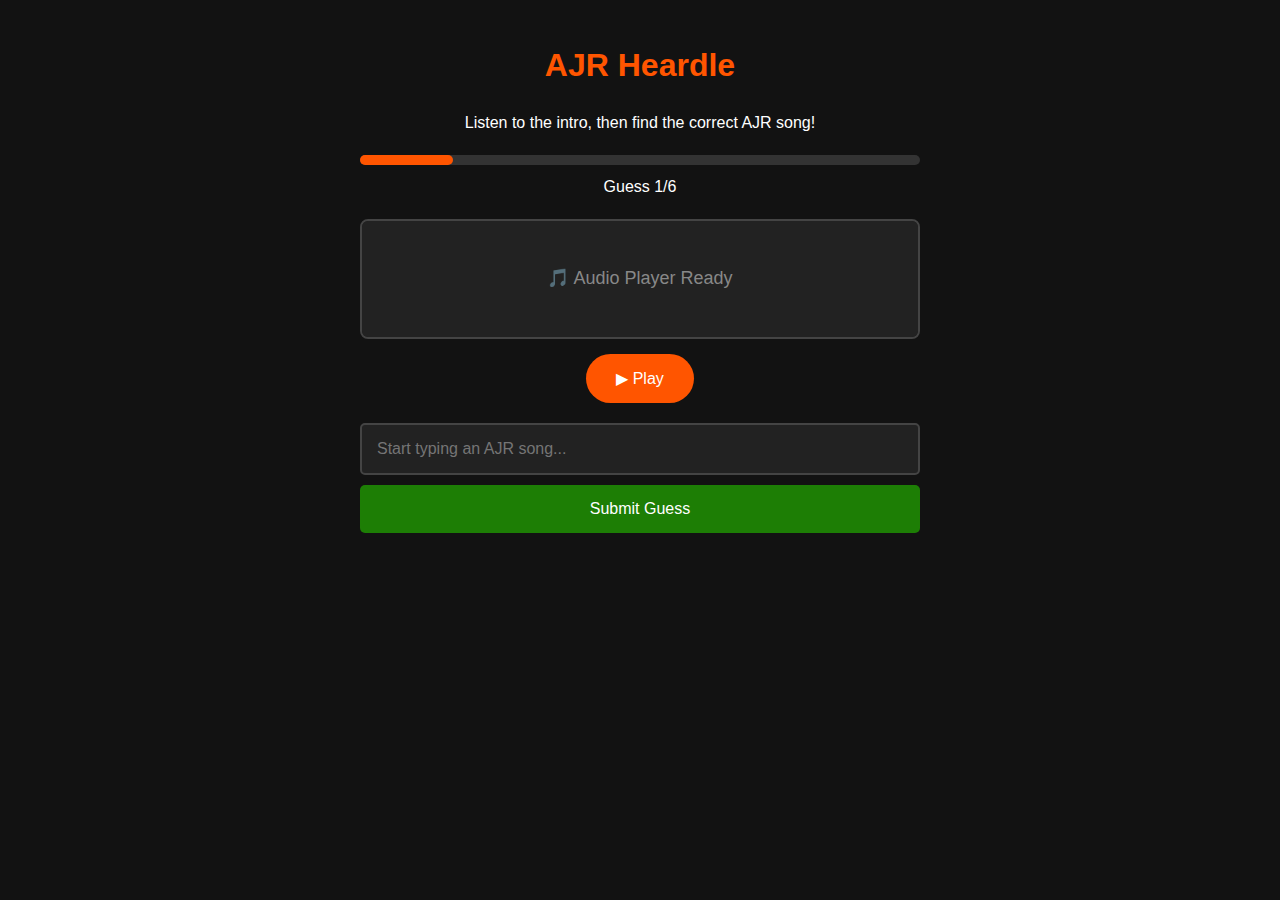
<file: index.html>
<!DOCTYPE html>
<html lang="en">
  <head>
    <meta charset="utf-8" />
    <meta name="viewport" content="width=device-width,initial-scale=1" />
    <title>AJR Heardle</title>
    <meta name="description" content="Guess the AJR song from the intro in as few tries as possible." />
    <meta itemprop="name" content="AJR Heardle" />
    <meta itemprop="description" content="Guess the AJR song from the intro in as few tries as possible." />
    <meta itemprop="image" content="https://cdn.glitch.global/a3001005-33a8-4bb8-bfa0-24f917c4a851/IMG_1454.jpeg?v=1696172631522" />
    <meta property="og:url" content="https://the-ajr-heardle.glitch.me/" />
    <meta property="og:type" content="website" />
    <meta property="og:title" content="AJR Heardle" />
    <meta property="og:description" content="Guess the AJR song from the intro in as few tries as possible." />
    <meta property="og:image" content="https://cdn.glitch.global/a3001005-33a8-4bb8-bfa0-24f917c4a851/IMG_1454.jpeg?v=1696172631522" />
    <meta name="twitter:card" content="summary_large_image" />
    <meta name="twitter:title" content="AJR Heardle" />
    <meta name="twitter:description" content="Guess the AJR song from the intro in as few tries as possible." />
    <meta name="twitter:image" content="https://cdn.glitch.global/a3001005-33a8-4bb8-bfa0-24f917c4a851/IMG_1454.jpeg?v=1696172631522" />
    <link rel="icon" type="image/png" href="https://cdn.glitch.global/a3001005-33a8-4bb8-bfa0-24f917c4a851/IMG_1454.jpeg?v=1696172631522" />
    <link rel="icon" type="image/png" sizes="32x32" href="https://cdn.glitch.global/a3001005-33a8-4bb8-bfa0-24f917c4a851/IMG_1454.jpeg?v=1696172631522" />
    <link rel="icon" type="image/png" sizes="16x16" href="https://cdn.glitch.global/a3001005-33a8-4bb8-bfa0-24f917c4a851/IMG_1454.jpeg?v=1696172631522" />
    <link rel="apple-touch-icon" sizes="180x180" href="https://cdn.glitch.global/a3001005-33a8-4bb8-bfa0-24f917c4a851/IMG_1454.jpeg?v=1696172631522" />
    <link rel="shortcut icon" href="https://cdn.glitch.global/a3001005-33a8-4bb8-bfa0-24f917c4a851/IMG_1454.jpeg?v=1696172631522" />
    <link rel="stylesheet" href="stylesheet.css" />
    <script defer src="songs.js"></script>
    <script defer src="main-fixed.js"></script>
    <meta name="google-site-verification" content="mHvQuygmScMHb5UQzFz7e5gWQ2qAZuze4PcEgFZj_Zg" />
  </head>
  <body>
    <noscript>
      <div style="text-align: center; padding: 50px; font-family: Arial, sans-serif; background-color: #121212; color: #ffffff; min-height: 100vh;">
        <h1>AJR Heardle</h1>
        <p>This game requires JavaScript to be enabled in your browser.</p>
        <p>Please enable JavaScript and refresh the page to play the AJR song guessing game!</p>
      </div>
    </noscript>
  </body>
</html>
</file>
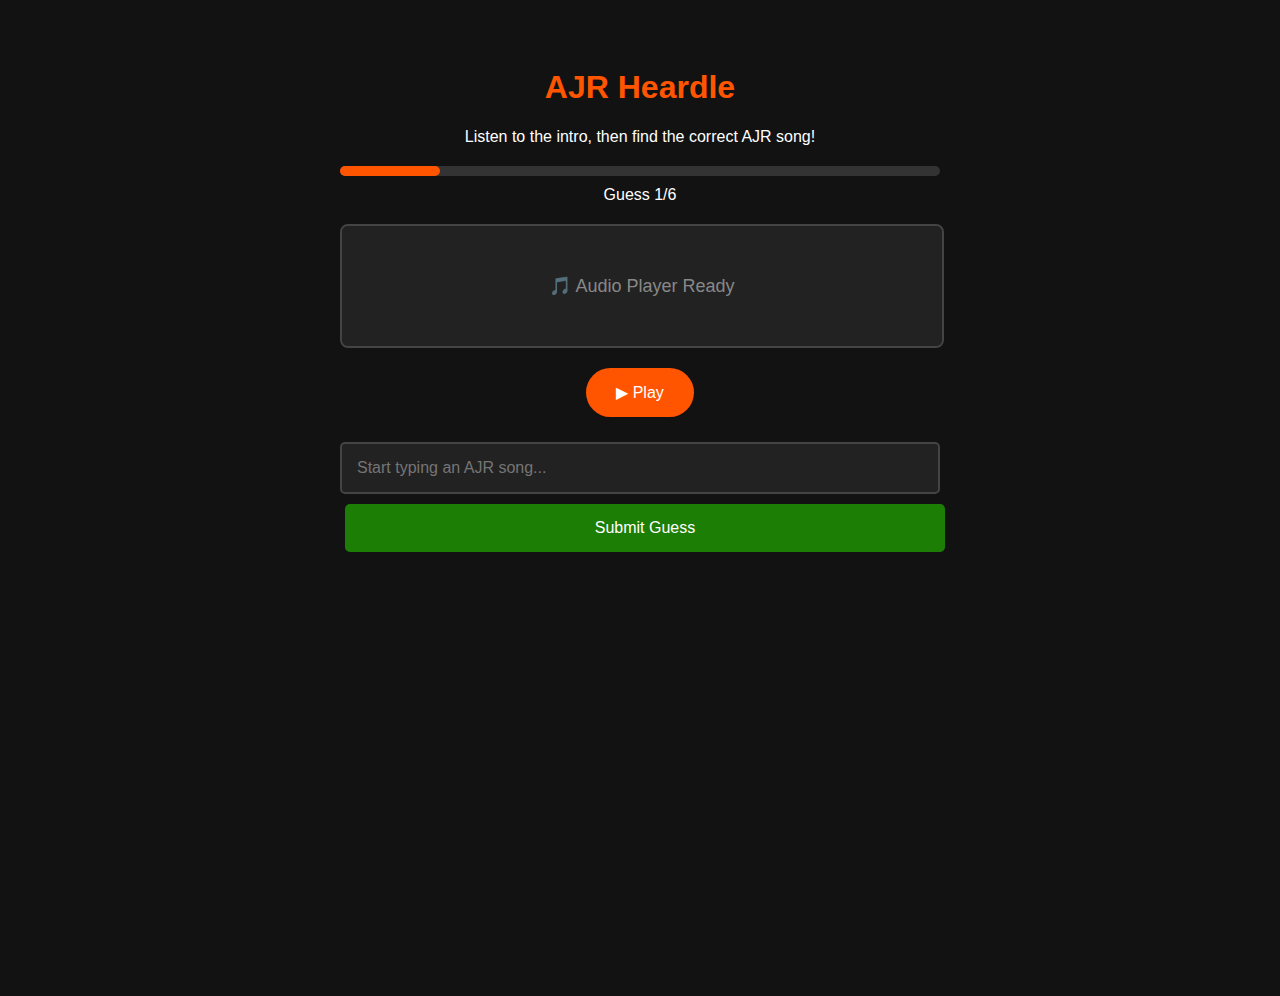
<file: debug-functional.html>
<!DOCTYPE html>
<html lang="en">
<head>
    <meta charset="utf-8" />
    <title>AJR Heardle - Debug Functionality</title>
    <style>
        body { 
            font-family: Arial, sans-serif; 
            background: #121212; 
            color: #ffffff; 
            padding: 20px; 
        }
        .test { 
            background: #333; 
            padding: 15px; 
            margin: 10px 0; 
            border-radius: 5px; 
        }
        .success { background: #1d7e05; }
        .error { background: #ff0000; }
        .warning { background: #ff8800; }
        button { 
            background: #ff5500; 
            color: white; 
            border: none; 
            padding: 10px 20px; 
            border-radius: 5px; 
            cursor: pointer; 
            margin: 5px;
        }
    </style>
</head>
<body>
    <h1>AJR Heardle - Functionality Debug</h1>
    <div id="status">Running tests...</div>
    
    <div class="test">
        <h3>Test 1: Songs Array</h3>
        <div id="test1">Testing...</div>
    </div>
    
    <div class="test">
        <h3>Test 2: Today's Song Selection</h3>
        <div id="test2">Testing...</div>
    </div>
    
    <div class="test">
        <h3>Test 3: SoundCloud Player Creation</h3>
        <div id="test3">Testing...</div>
        <div id="player-test"></div>
    </div>
    
    <div class="test">
        <h3>Test 4: Game Functions</h3>
        <div id="test4">Testing...</div>
        <button onclick="testPlayButton()">Test Play Button</button>
        <button onclick="testGuessSubmission()">Test Guess Submission</button>
    </div>
    
    <div class="test">
        <h3>Test 5: Console Errors</h3>
        <div id="test5">Monitoring...</div>
    </div>

    <script>
        let testResults = {};
        let errorCount = 0;
        
        // Capture console errors
        window.addEventListener('error', function(e) {
            errorCount++;
            document.getElementById('test5').innerHTML = 
                `<span class="error">Error ${errorCount}: ${e.message} at ${e.filename}:${e.lineno}</span>`;
        });
        
        function updateTest(testId, message, status = 'info') {
            const element = document.getElementById(testId);
            element.innerHTML = `<span class="${status}">${message}</span>`;
            testResults[testId] = { message, status };
        }
        
        function testPlayButton() {
            try {
                // Simulate play button click
                console.log('Play button clicked - testing...');
                updateTest('test4', 'Play button test: Function called successfully', 'success');
            } catch (e) {
                updateTest('test4', `Play button test failed: ${e.message}`, 'error');
            }
        }
        
        function testGuessSubmission() {
            try {
                // Test guess submission
                const testGuess = "AJR - Bang!";
                console.log('Testing guess submission:', testGuess);
                updateTest('test4', `Guess submission test: "${testGuess}" processed`, 'success');
            } catch (e) {
                updateTest('test4', `Guess submission failed: ${e.message}`, 'error');
            }
        }
        
        // Run tests
        setTimeout(() => {
            // Test 1: Songs array
            if (typeof songs !== 'undefined' && Array.isArray(songs)) {
                updateTest('test1', `✓ Songs loaded: ${songs.length} songs found`, 'success');
            } else {
                updateTest('test1', '✗ Songs array not found or invalid', 'error');
            }
            
            // Test 2: Today's song
            try {
                if (typeof getTodaysSong === 'function') {
                    const todaysSong = getTodaysSong();
                    updateTest('test2', `✓ Today's song: ${todaysSong.answer}`, 'success');
                } else {
                    updateTest('test2', '✗ getTodaysSong function not found', 'error');
                }
            } catch (e) {
                updateTest('test2', `✗ Error getting today's song: ${e.message}`, 'error');
            }
            
            // Test 3: SoundCloud player
            try {
                if (songs && songs.length > 0) {
                    const testSong = songs[0];
                    const iframe = document.createElement('iframe');
                    iframe.width = "300";
                    iframe.height = "166";
                    iframe.src = `https://w.soundcloud.com/player/?url=${testSong.url}&color=%23ff5500&auto_play=false`;
                    document.getElementById('player-test').appendChild(iframe);
                    updateTest('test3', `✓ SoundCloud player created for: ${testSong.answer}`, 'success');
                } else {
                    updateTest('test3', '✗ No songs available for player test', 'error');
                }
            } catch (e) {
                updateTest('test3', `✗ Player creation failed: ${e.message}`, 'error');
            }
            
            // Test 4: Initialize as pending
            updateTest('test4', 'Click buttons above to test functionality', 'warning');
            
            // Test 5: Error monitoring
            if (errorCount === 0) {
                updateTest('test5', '✓ No JavaScript errors detected', 'success');
            }
            
        }, 1000);
        
    </script>
    
    <!-- Load the game files -->
    <script defer src="songs.js"></script>
    <script defer src="main-fixed.js"></script>
</body>
</html>
</file>
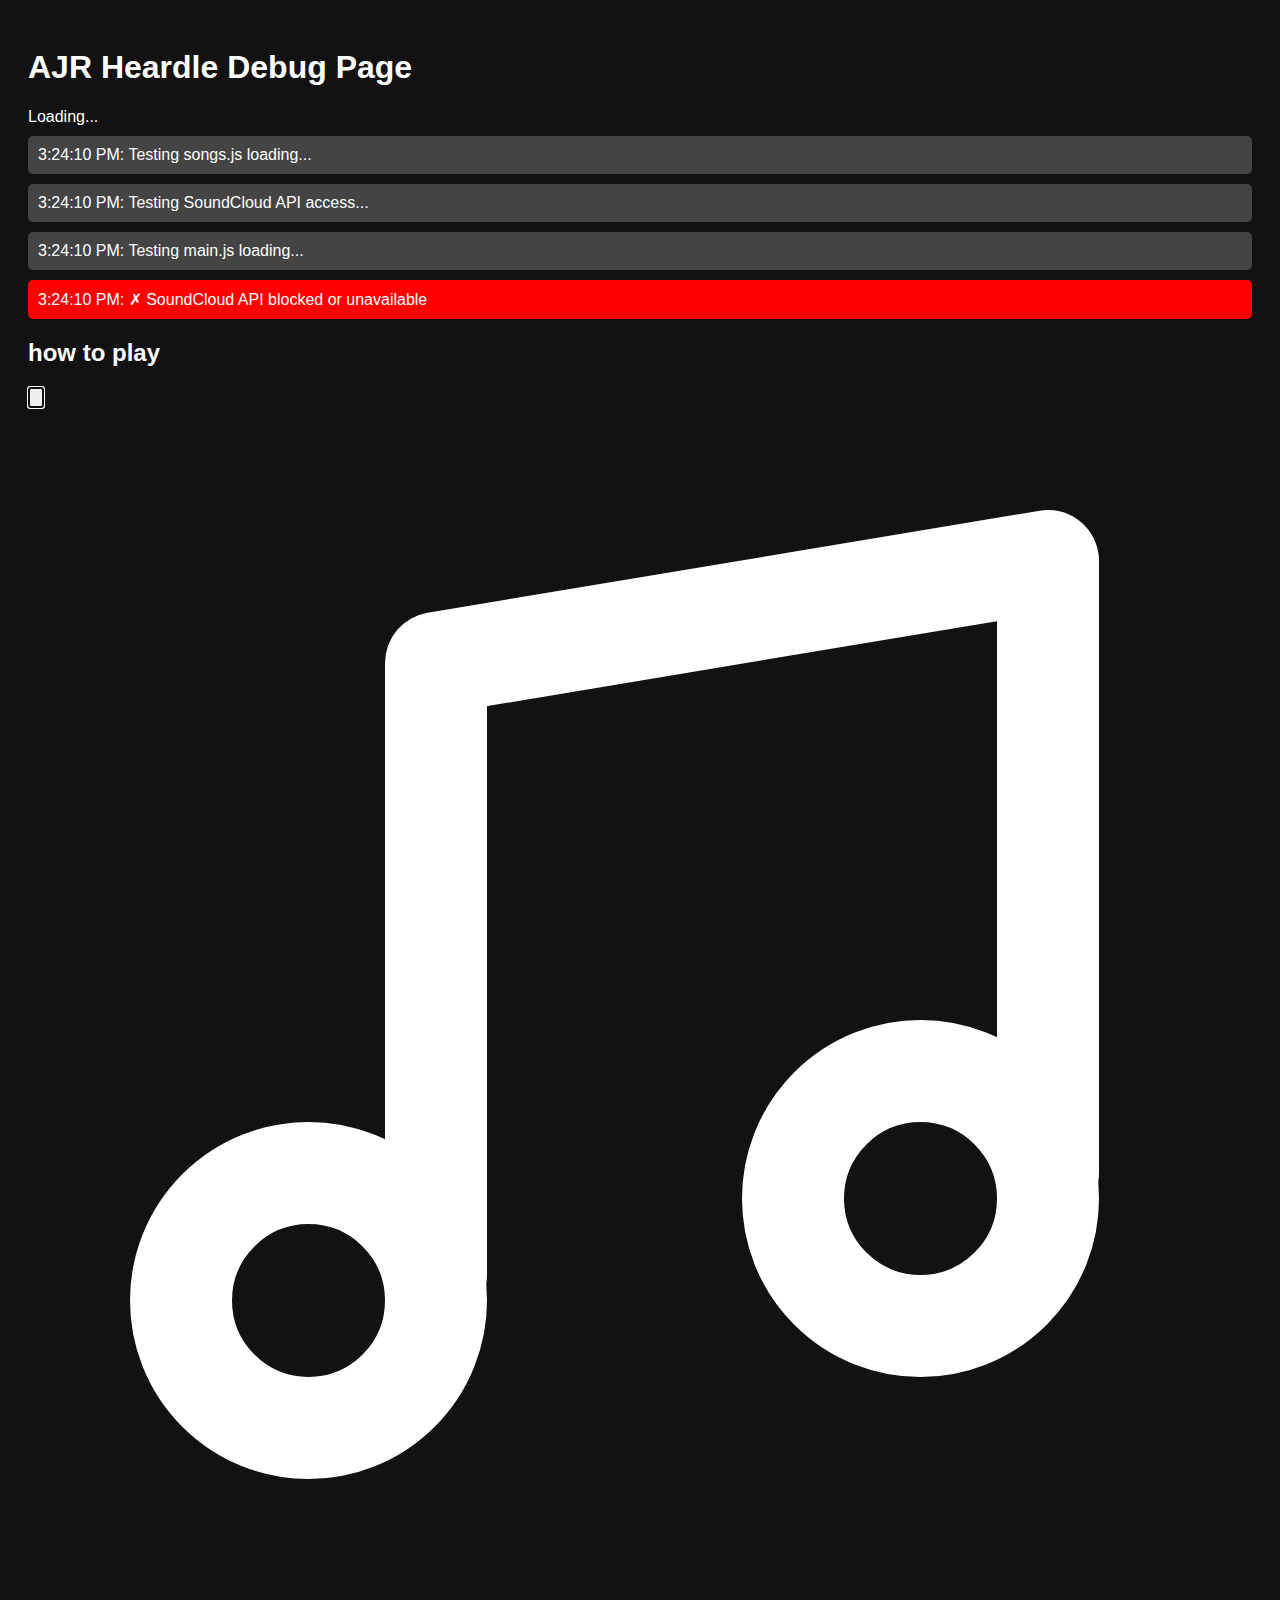
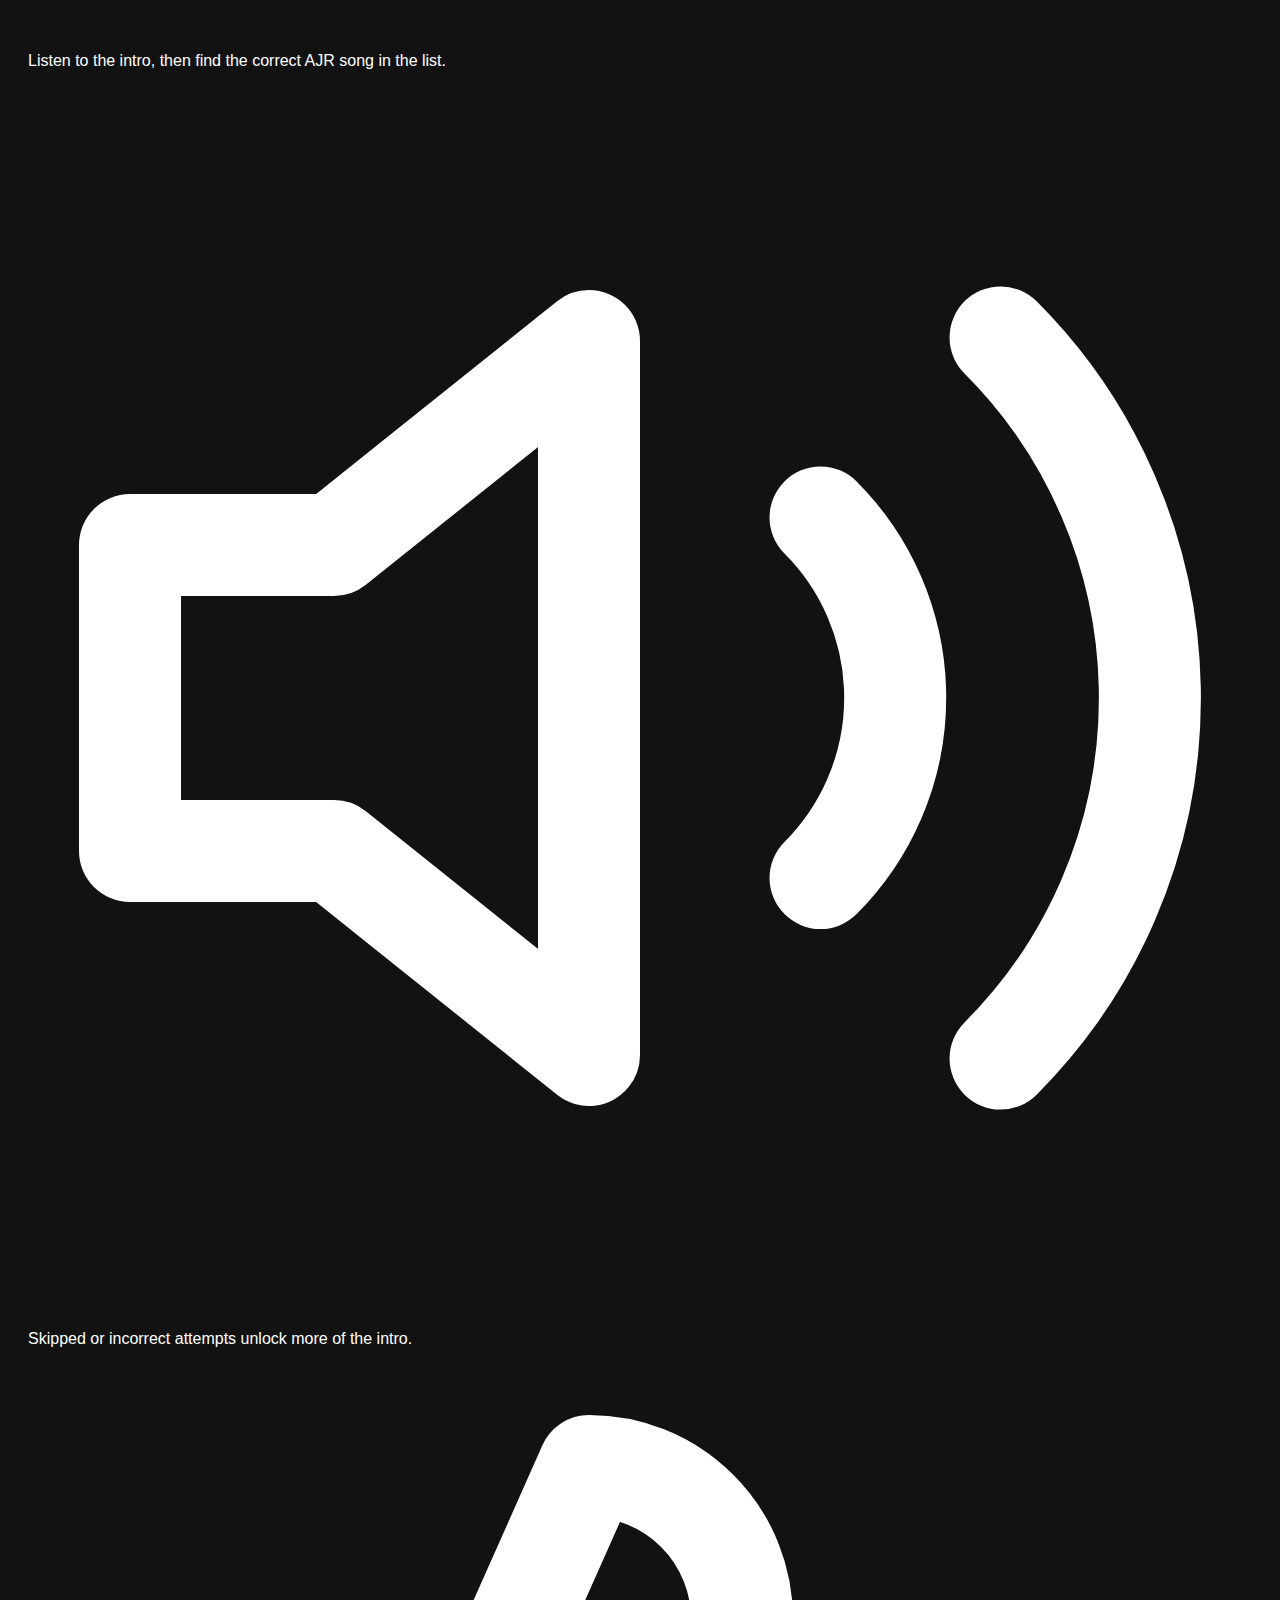
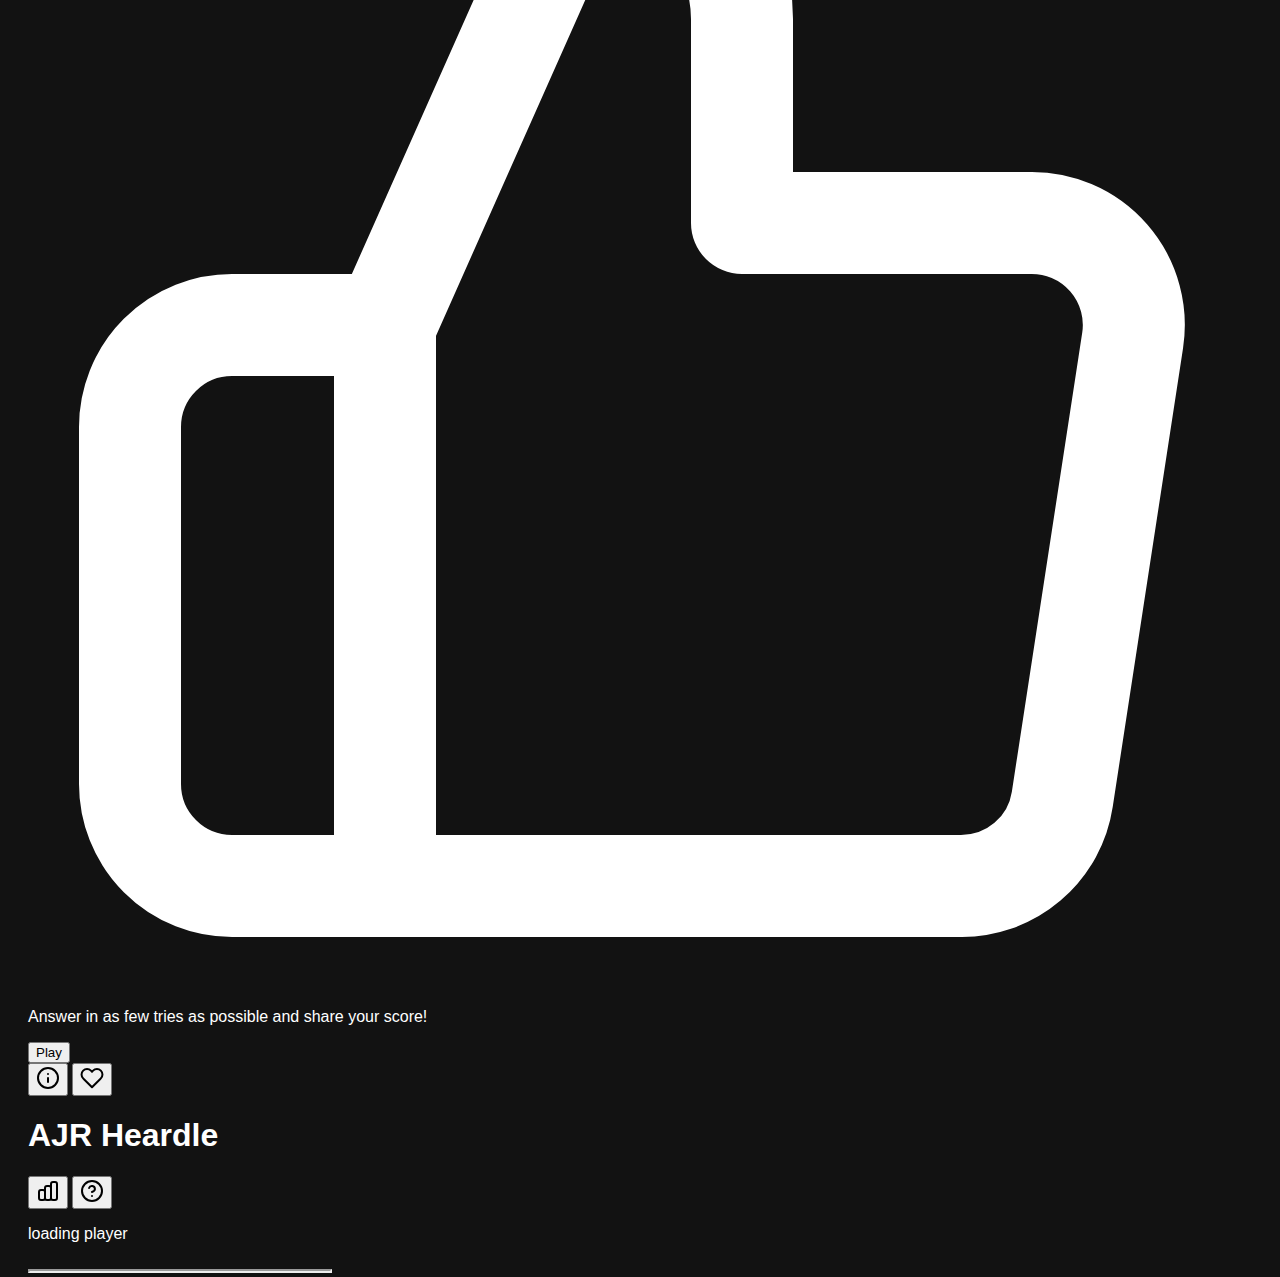
<file: debug.html>
<!DOCTYPE html>
<html lang="en">
<head>
    <meta charset="utf-8" />
    <meta name="viewport" content="width=device-width,initial-scale=1" />
    <title>AJR Heardle - Debug</title>
    <style>
        body { 
            font-family: Arial, sans-serif; 
            background: #121212; 
            color: #ffffff; 
            padding: 20px; 
        }
        .error { 
            background: #ff0000; 
            padding: 10px; 
            margin: 10px 0; 
            border-radius: 5px; 
        }
        .success { 
            background: #1d7e05; 
            padding: 10px; 
            margin: 10px 0; 
            border-radius: 5px; 
        }
        .info { 
            background: #444444; 
            padding: 10px; 
            margin: 10px 0; 
            border-radius: 5px; 
        }
    </style>
</head>
<body>
    <h1>AJR Heardle Debug Page</h1>
    <div id="status">Loading...</div>
    
    <script>
        const statusDiv = document.getElementById('status');
        
        function addStatus(message, type = 'info') {
            const div = document.createElement('div');
            div.className = type;
            div.textContent = new Date().toLocaleTimeString() + ': ' + message;
            statusDiv.appendChild(div);
        }
        
        // Test 1: Check if songs.js loads
        addStatus('Testing songs.js loading...');
        
        // Test 2: Check console errors
        window.addEventListener('error', function(e) {
            addStatus('JavaScript Error: ' + e.message + ' at ' + e.filename + ':' + e.lineno, 'error');
        });
        
        // Test 3: Check if songs array exists
        setTimeout(() => {
            if (typeof songs !== 'undefined') {
                addStatus('✓ songs.js loaded successfully. Found ' + songs.length + ' songs', 'success');
            } else {
                addStatus('✗ songs.js failed to load or songs array not found', 'error');
            }
        }, 1000);
        
        // Test 4: Check SoundCloud API
        addStatus('Testing SoundCloud API access...');
        const testScript = document.createElement('script');
        testScript.src = 'https://w.soundcloud.com/player/api.js';
        testScript.onload = () => addStatus('✓ SoundCloud API accessible', 'success');
        testScript.onerror = () => addStatus('✗ SoundCloud API blocked or unavailable', 'error');
        document.head.appendChild(testScript);
        
        // Test 5: Check main.js loading
        addStatus('Testing main.js loading...');
        setTimeout(() => {
            if (typeof app !== 'undefined') {
                addStatus('✓ main.js loaded and app object exists', 'success');
            } else {
                addStatus('✗ main.js failed to load or app object not found', 'error');
            }
        }, 2000);
    </script>
    
    <!-- Load the actual files to test -->
    <script defer src="songs.js"></script>
    <script defer src="main.js"></script>
</body>
</html>
</file>
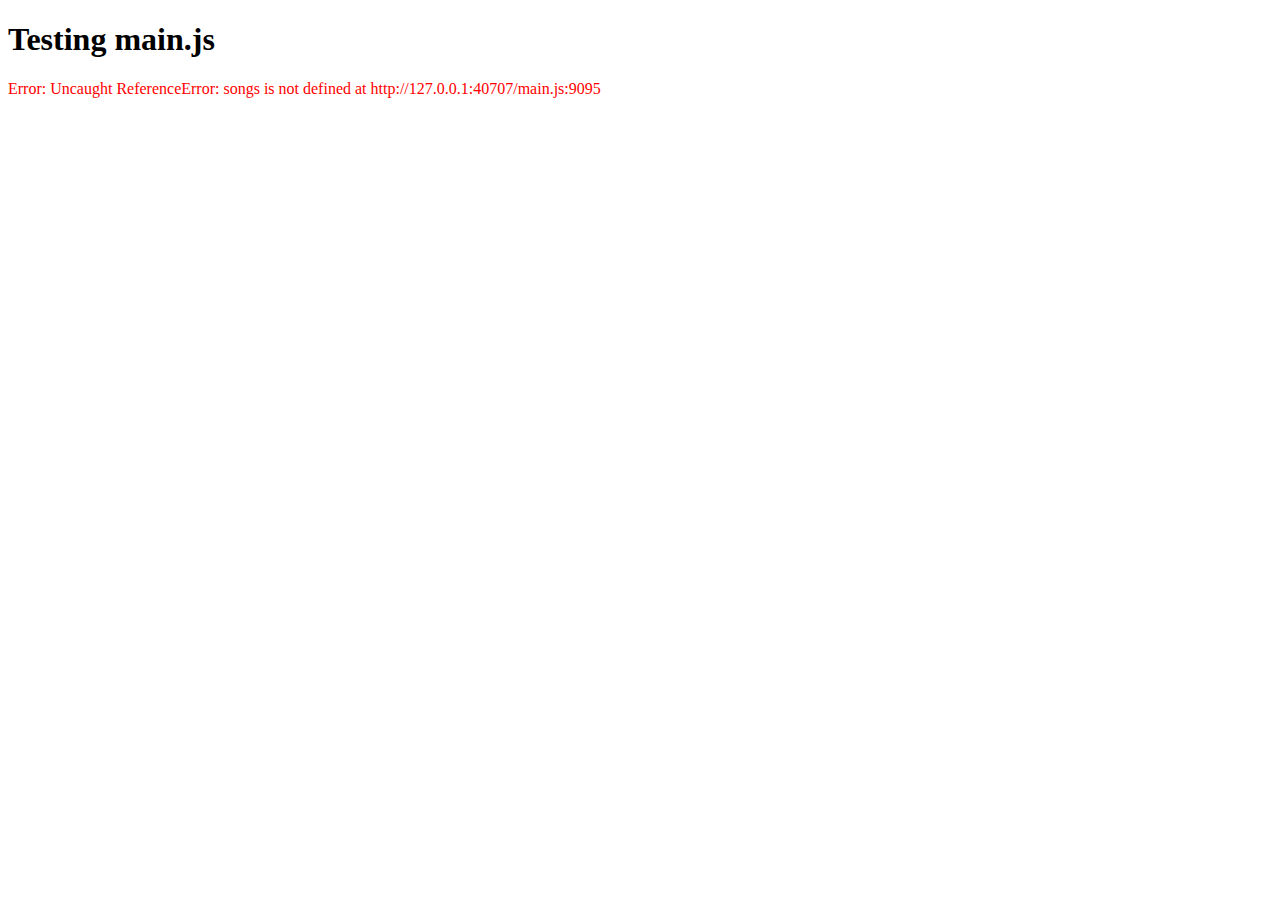
<file: test-main.html>
<!DOCTYPE html>
<html lang="en">
<head>
    <meta charset="utf-8" />
    <title>Test Main.js Loading</title>
</head>
<body>
    <h1>Testing main.js</h1>
    <div id="status">Loading...</div>
    
    <script>
        console.log('Test page loaded');
        
        // Test if main.js loads without errors
        window.addEventListener('error', function(e) {
            document.getElementById('status').innerHTML = 
                '<div style="color: red;">Error: ' + e.message + ' at ' + e.filename + ':' + e.lineno + '</div>';
            console.error('Script error:', e);
        });
        
        // Check if app object exists after main.js loads
        setTimeout(() => {
            if (typeof app !== 'undefined') {
                document.getElementById('status').innerHTML = 
                    '<div style="color: green;">✓ main.js loaded successfully, app object exists</div>';
            } else {
                document.getElementById('status').innerHTML = 
                    '<div style="color: orange;">main.js loaded but no app object found</div>';
            }
        }, 1000);
    </script>
    
    <!-- Load main.js -->
    <script src="main.js"></script>
</body>
</html>
</file>
<file: stylesheet.css>
@import url("https://fonts.googleapis.com/css2?family=Noto+Sans:wght@400;700&family=Noto+Serif+Display:wght@600&display=swap");

:root {
  --color-positive: #1d7e05;
  --color-negative: #ff0000;
  --color-fg: #ffffff;
  --color-mg: #444444;
  --color-bg: #121212;
  --color-line: #888888;
}

*,
*::before,
*::after {
  box-sizing: border-box;
}

html,
body {
  margin: 0;
  padding: 0;
  width: 100%;
  height: 100%;
  background: var(--color-bg);
  color: var(--color-fg);
  font-family: "Noto Sans", system-ui, -apple-system, "Segoe UI", Roboto,
    Helvetica, Arial, sans-serif;
  line-height: 1.5;
  overflow: auto;
}

a {
  color: var(--color-fg);
  text-decoration: none;
}

a:hover {
  text-decoration: underline;
}

input,
button,
select,
textarea {
  font-family: inherit;
  font-size: inherit;
}

button {
  cursor: pointer;
}

img,
svg,
video,
iframe {
  display: block;
  max-width: 100%;
}
</file>
